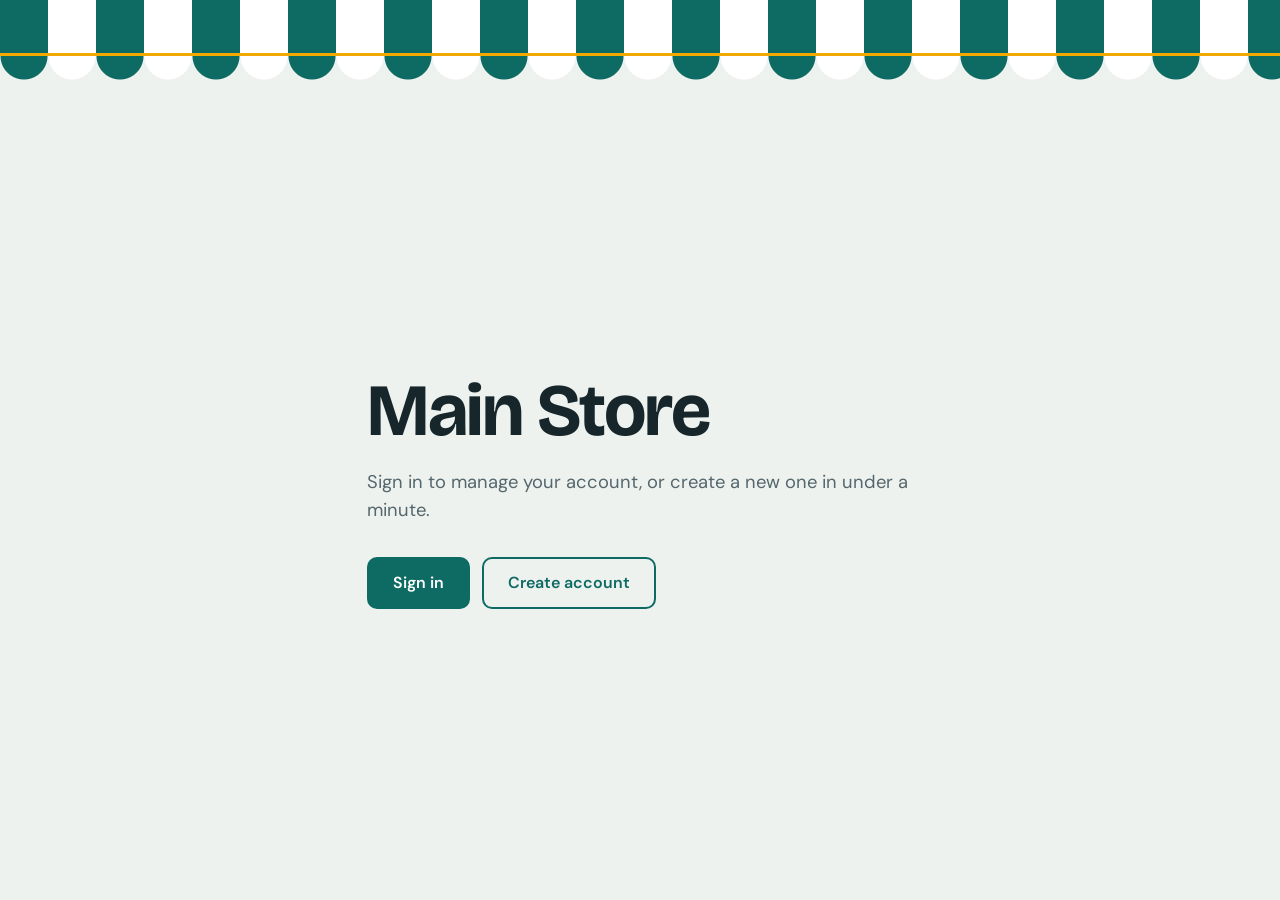
<file: main-store/index.html>
<!DOCTYPE html>
<html lang="en">
<head>
    <meta charset="UTF-8">
    <meta name="viewport" content="width=device-width, initial-scale=1.0">
    <title>Main Store</title>
    <link rel="icon" type="image/png" href="src/icons/main_store_icon.png">
    <link rel="preconnect" href="https://fonts.googleapis.com">
    <link rel="preconnect" href="https://fonts.gstatic.com" crossorigin>
    <link href="https://fonts.googleapis.com/css2?family=Bricolage+Grotesque:opsz,wght@12..96,600;12..96,700&family=DM+Sans:wght@400;500;600&display=swap" rel="stylesheet">
    <link rel="stylesheet" href="src/styles.css">
</head>
<body>
    <div class="awning" aria-hidden="true"></div>
    <main>
        <section class="hero">
            <h1>Main Store</h1>
            <p>Sign in to manage your account, or create a new one in under a minute.</p>
            <div class="actions">
                <a class="btn btn-primary" href="src/signin.html">Sign in</a>
                <a class="btn btn-secondary" href="src/signup.html">Create account</a>
            </div>
        </section>
    </main>
</body>
</html>
</file>
<file: main-store/src/styles.css>
/* Main Store - shared styles (index, signin, signup) */
:root {
  --paper: #eef2ef;
  --surface: #ffffff;
  --ink: #17262b;
  --muted: #55676c;
  --teal: #0e6b63;
  --teal-dark: #0a524c;
  --marigold: #f2a900;
  --line: #cfd9d5;
  --danger: #b3261e;
  --radius: 10px;
}

@media (prefers-color-scheme: dark) {
  :root {
    --paper: #0f1c1f;
    --surface: #172a2e;
    --ink: #eaf1ef;
    --muted: #9db1b5;
    --teal: #2fb3a6;
    --teal-dark: #5cd0c4;
    --line: #2a4247;
  }
}

*, *::before, *::after { box-sizing: border-box; }

html { -webkit-text-size-adjust: 100%; }

body {
  margin: 0;
  min-height: 100vh;
  display: flex;
  flex-direction: column;
  background: var(--paper);
  color: var(--ink);
  font-family: "DM Sans", system-ui, -apple-system, "Segoe UI", Roboto, sans-serif;
  font-size: 1rem;
  line-height: 1.55;
}

h1, h2, h3 {
  font-family: "Bricolage Grotesque", "DM Sans", system-ui, sans-serif;
  line-height: 1.1;
  margin: 0;
}

/* Shop awning: the one memorable element */
.awning {
  height: 56px;
  flex: none;
  position: relative;
  background: repeating-linear-gradient(90deg, var(--teal) 0 48px, #ffffff 48px 96px);
  border-bottom: 3px solid var(--marigold);
}
.awning::after {
  content: "";
  position: absolute;
  left: 0; right: 0; top: 100%;
  margin-top: 3px;
  height: 24px;
  background:
    radial-gradient(circle at 24px 0, var(--teal) 23px, transparent 24px) 0 0 / 96px 24px,
    radial-gradient(circle at 72px 0, #ffffff 23px, transparent 24px) 0 0 / 96px 24px;
}
@media (prefers-color-scheme: dark) {
  .awning { background: repeating-linear-gradient(90deg, var(--teal) 0 48px, #d9e6e3 48px 96px); }
  .awning::after {
    background:
      radial-gradient(circle at 24px 0, var(--teal) 23px, transparent 24px) 0 0 / 96px 24px,
      radial-gradient(circle at 72px 0, #d9e6e3 23px, transparent 24px) 0 0 / 96px 24px;
  }
}

main {
  flex: 1;
  display: grid;
  place-items: center;
  padding: 64px 20px 40px;
}

.card {
  width: 100%;
  max-width: 440px;
  background: var(--surface);
  border: 1px solid var(--line);
  border-radius: var(--radius);
  padding: 36px 32px;
}
.card.wide { max-width: 560px; }

.brand {
  display: inline-block;
  font-family: "Bricolage Grotesque", system-ui, sans-serif;
  font-weight: 700;
  font-size: 1.05rem;
  color: var(--teal);
  text-decoration: none;
  margin-bottom: 20px;
}

.card h1 { font-size: 1.9rem; margin-bottom: 6px; }
.lead { color: var(--muted); margin: 0 0 24px; }

/* Landing */
.hero { max-width: 560px; text-align: left; }
.hero h1 { font-size: clamp(2.8rem, 9vw, 4.6rem); letter-spacing: -0.02em; }
.hero p { color: var(--muted); font-size: 1.15rem; margin: 16px 0 32px; max-width: 42ch; }
.actions { display: flex; flex-wrap: wrap; gap: 12px; }

/* Buttons */
.btn {
  display: inline-block;
  font: inherit;
  font-weight: 600;
  text-align: center;
  text-decoration: none;
  padding: 12px 24px;
  border-radius: var(--radius);
  border: 2px solid var(--teal);
  cursor: pointer;
  transition: background-color .15s, color .15s, border-color .15s;
}
.btn-primary { background: var(--teal); color: #fff; }
.btn-primary:hover { background: var(--teal-dark); border-color: var(--teal-dark); }
.btn-secondary { background: transparent; color: var(--teal); }
.btn-secondary:hover { background: var(--teal); color: #fff; }
.btn-block { width: 100%; margin-top: 8px; }

/* Forms */
.field { margin-bottom: 18px; }
.field label { display: block; font-weight: 600; font-size: .95rem; margin-bottom: 6px; }
.field input {
  width: 100%;
  font: inherit;
  color: var(--ink);
  background: var(--paper);
  border: 1.5px solid var(--line);
  border-radius: var(--radius);
  padding: 11px 14px;
  transition: border-color .15s, box-shadow .15s;
}
.field input::placeholder { color: var(--muted); opacity: .75; }
.field input:hover { border-color: var(--muted); }
.field input:focus { outline: none; border-color: var(--teal); box-shadow: 0 0 0 3px color-mix(in srgb, var(--teal) 25%, transparent); }
.field input:user-invalid { border-color: var(--danger); }

.row { display: grid; grid-template-columns: 1fr 1fr; gap: 0 16px; }

.switch { margin: 24px 0 0; text-align: center; color: var(--muted); font-size: .95rem; }
.switch a { color: var(--teal); font-weight: 600; }

a:focus-visible, .btn:focus-visible { outline: 3px solid var(--marigold); outline-offset: 3px; }

@media (max-width: 520px) {
  main { padding-top: 56px; }
  .card { padding: 28px 20px; }
  .row { grid-template-columns: 1fr; }
}

@media (prefers-reduced-motion: reduce) {
  * { transition: none !important; }
}

/* ---------- Internal pages (home, users list, edit user) ---------- */
.page {
  display: block;
  width: 100%;
  max-width: 1000px;
  margin: 0 auto;
  padding: 56px 20px 40px;
}
.page.narrow { max-width: 620px; }

.topbar {
  display: flex;
  align-items: center;
  justify-content: space-between;
  gap: 16px;
  flex-wrap: wrap;
  margin-bottom: 28px;
}
.topbar .brand { margin: 0; font-size: 1.2rem; }
.topbar nav { display: flex; gap: 20px; }
.topbar nav a { color: var(--ink); font-weight: 600; text-decoration: none; padding: 4px 0; border-bottom: 2px solid transparent; }
.topbar nav a:hover, .topbar nav a[aria-current="page"] { border-bottom-color: var(--marigold); }

.page h1 { font-size: 2rem; margin-bottom: 6px; }
.page .lead { margin-bottom: 24px; }

.card.full { max-width: none; }

/* Home */
.welcome { padding: 40px 32px; }
.welcome .name { font-family: "Bricolage Grotesque", system-ui, sans-serif; font-size: clamp(1.8rem, 6vw, 2.6rem); font-weight: 700; line-height: 1.1; margin: 0 0 8px; text-transform: capitalize; }

/* Users table */
.table-wrap { overflow-x: auto; border: 1px solid var(--line); border-radius: var(--radius); background: var(--surface); }
table.users { width: 100%; border-collapse: collapse; min-width: 640px; }
table.users th, table.users td { padding: 12px 16px; text-align: left; vertical-align: middle; }
table.users thead th { font-size: .9rem; font-weight: 600; color: var(--muted); border-bottom: 2px solid var(--line); background: color-mix(in srgb, var(--paper) 60%, var(--surface)); white-space: nowrap; }
table.users tbody tr + tr td { border-top: 1px solid var(--line); }
table.users tbody tr:hover td { background: color-mix(in srgb, var(--teal) 6%, var(--surface)); }

.avatar { width: 44px; height: 44px; border-radius: 50%; object-fit: cover; display: block; border: 2px solid var(--line); }

.badge { display: inline-block; padding: 2px 12px; border-radius: 999px; font-size: .85rem; font-weight: 600; }
.badge-active { background: color-mix(in srgb, var(--teal) 18%, transparent); color: var(--teal-dark); }
.badge-inactive { background: color-mix(in srgb, var(--muted) 20%, transparent); color: var(--muted); }

.options { display: flex; gap: 8px; }
.icon-btn { display: inline-grid; place-items: center; width: 36px; height: 36px; border-radius: 8px; background: #ffffff; border: 1px solid var(--line); transition: border-color .15s, box-shadow .15s; }
.icon-btn:hover { border-color: var(--teal); box-shadow: 0 0 0 3px color-mix(in srgb, var(--teal) 20%, transparent); }
.icon-btn img { width: 20px; height: 20px; display: block; }
.icon-btn.danger:hover { border-color: var(--danger); box-shadow: 0 0 0 3px color-mix(in srgb, var(--danger) 20%, transparent); }

/* Edit form extras */
.photo-box { display: flex; gap: 16px; align-items: center; padding: 16px; margin-bottom: 18px; border: 1.5px dashed var(--line); border-radius: var(--radius); }
.photo-box img { width: 88px; height: 88px; object-fit: cover; border-radius: var(--radius); border: 1px solid var(--line); flex: none; }
.check { display: flex; align-items: center; gap: 8px; color: var(--danger); font-weight: 500; cursor: pointer; }
.check input { width: 18px; height: 18px; accent-color: var(--danger); }
.field input[type="file"] { padding: 9px 12px; }
.field input[type="file"]::file-selector-button { font: inherit; font-weight: 600; margin-right: 12px; padding: 6px 14px; border: 0; border-radius: 6px; background: var(--teal); color: #fff; cursor: pointer; }
.form-actions { display: flex; gap: 12px; flex-wrap: wrap; margin-top: 8px; }
</file>
